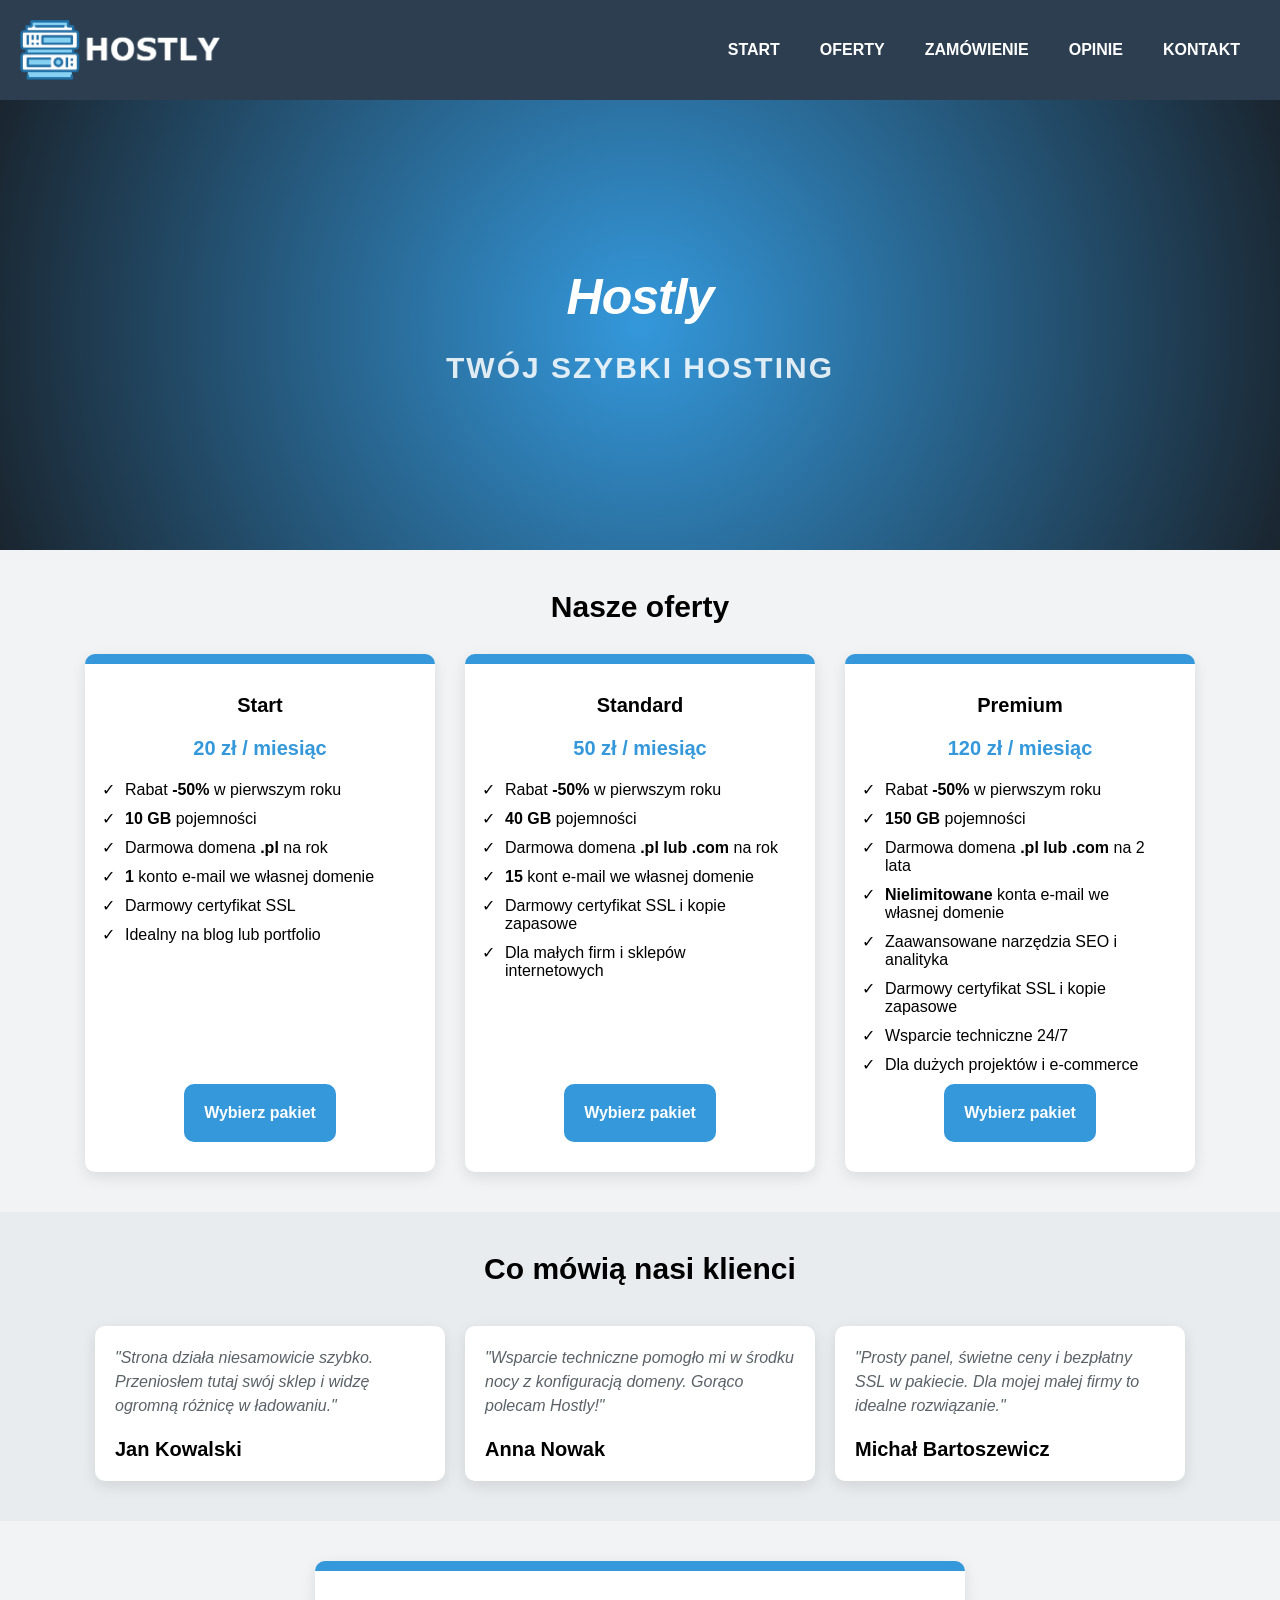
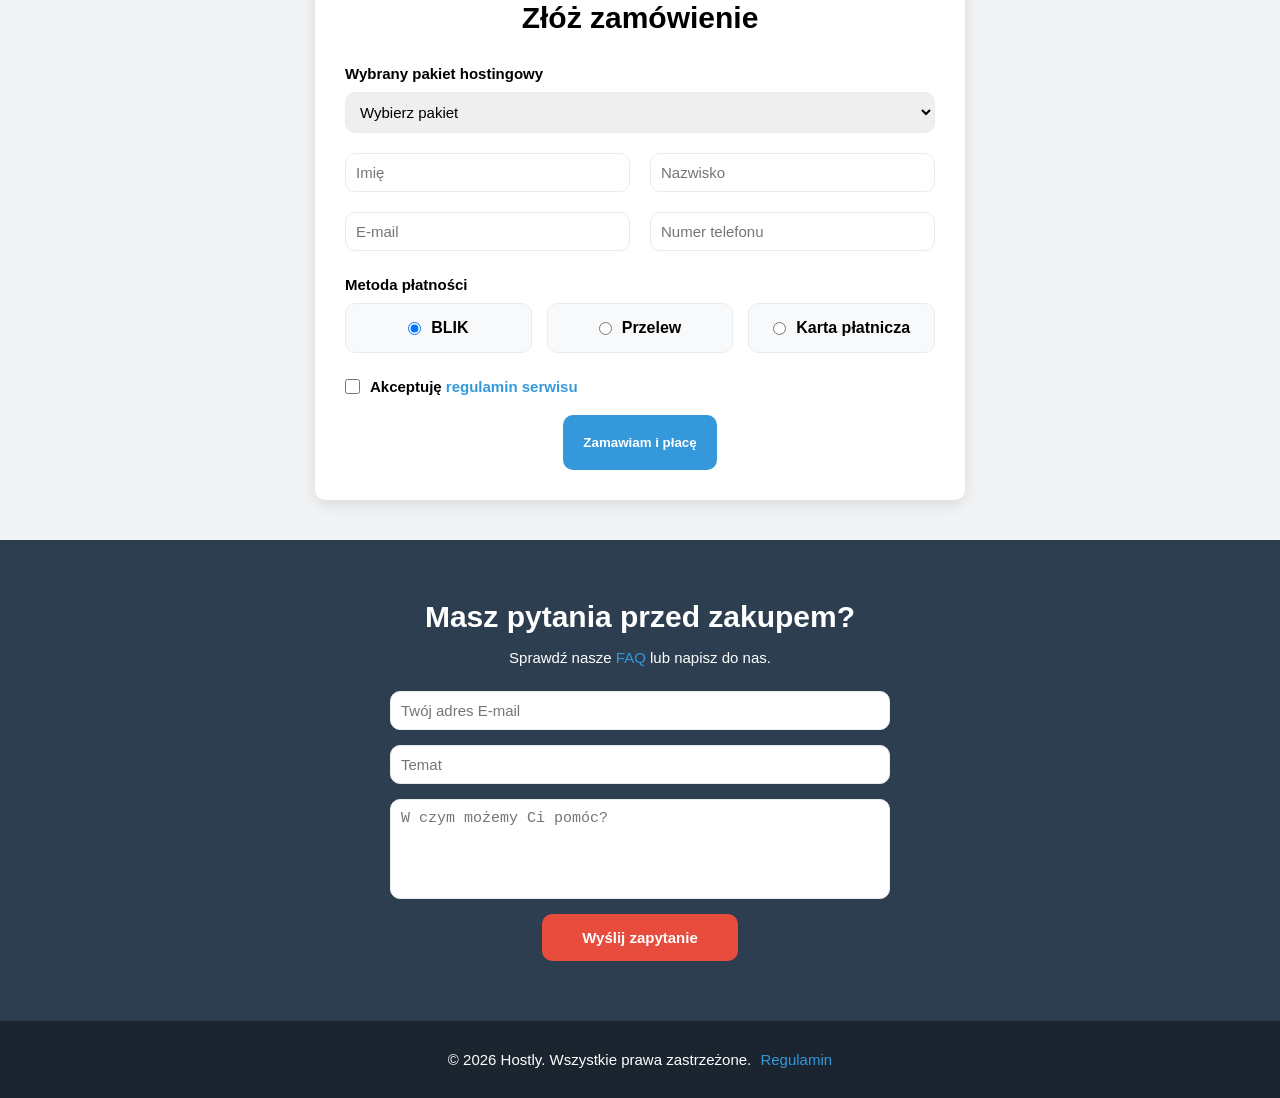
<file: index.html>
<!DOCTYPE html>
<html lang="pl">
  <head>
    <meta charset="UTF-8" />
    <meta name="viewport" content="width=device-width, initial-scale=1.0" />
    <title>Hostly - Twój Szybki Hosting</title>
    <link rel="stylesheet" href="style.css" />
  </head>
  <body>

    <header>

      <h1>
        <a href="index.html"><img src="logo.png" alt="logo" class="logo" /></a>
      </h1>

      <nav class="menu">
        <ul>
          <li><a href="#start">Start</a></li>
          <li><a href="#oferty">Oferty</a></li>
          <li><a href="#zamowienie">Zamówienie</a></li>
          <li><a href="#opinie">Opinie</a></li>
          <li><a href="#kontakt">Kontakt</a></li>
        </ul>
      </nav>
      
    </header>

    <main>

      <section id="start" class="hero">
        <h1>
          <span class="nazwa-firmy">Hostly</span>
          <span class="slogan">Twój szybki hosting</span>
        </h1>
      </section>

      <section id="oferty" class="oferty">

        <h2>Nasze oferty</h2>

        <div class="kontener-kart">

          <div class="karta">
            <h3>Start</h3>
            <div class="cena">20 zł / miesiąc</div>
            <ul>
              <li>Rabat <strong>-50%</strong> w pierwszym roku</li>
              <li><strong>10 GB</strong> pojemności</li>
              <li>Darmowa domena <strong>.pl</strong> na rok</li>
              <li><strong>1</strong> konto e-mail we własnej domenie</li>
              <li>Darmowy certyfikat SSL</li>
              <li>Idealny na blog lub portfolio</li>
            </ul>
            <a href="#zamowienie" class="przycisk" onclick="wybierzPakiet('start')">Wybierz pakiet</a>
          </div>

          <div class="karta">
            <h3>Standard</h3>
            <div class="cena">50 zł / miesiąc</div>
            <ul>
              <li>Rabat <strong>-50%</strong> w pierwszym roku</li>
              <li><strong>40 GB</strong> pojemności</li>
              <li>Darmowa domena <strong>.pl lub .com</strong> na rok</li>
              <li><strong>15</strong> kont e-mail we własnej domenie</li>
              <li>Darmowy certyfikat SSL i kopie zapasowe</li>
              <li>Dla małych firm i sklepów internetowych</li>
            </ul>
            <a href="#zamowienie" class="przycisk" onclick="wybierzPakiet('standard')">Wybierz pakiet</a>
          </div>

          <div class="karta">
            <h3>Premium</h3>
            <div class="cena">120 zł / miesiąc</div>
            <ul>
              <li>Rabat <strong>-50%</strong> w pierwszym roku</li>
              <li><strong>150 GB</strong> pojemności</li>
              <li>Darmowa domena <strong>.pl lub .com</strong> na 2 lata</li>
              <li><strong>Nielimitowane</strong> konta e-mail we własnej domenie</li>
              <li>Zaawansowane narzędzia SEO i analityka</li>
              <li>Darmowy certyfikat SSL i kopie zapasowe</li>
              <li>Wsparcie techniczne 24/7</li>
              <li>Dla dużych projektów i e-commerce</li>
            </ul>
            <a href="#zamowienie" class="przycisk" onclick="wybierzPakiet('premium')">Wybierz pakiet</a>
          </div>

        </div>

      </section>

      <section id="opinie" class="opinie">

        <h2>Co mówią nasi klienci</h2>

        <div class="kontener-opinii">
          <div class="recenzja">
            <p class="tekst-opinii">"Strona działa niesamowicie szybko. Przeniosłem tutaj swój sklep i widzę ogromną różnicę w ładowaniu."</p>
            <span class="autor">Jan Kowalski</span>
          </div>

          <div class="recenzja">
            <p class="tekst-opinii">"Wsparcie techniczne pomogło mi w środku nocy z konfiguracją domeny. Gorąco polecam Hostly!"</p>
            <span class="autor">Anna Nowak</span>
          </div>

          <div class="recenzja">
            <p class="tekst-opinii">"Prosty panel, świetne ceny i bezpłatny SSL w pakiecie. Dla mojej małej firmy to idealne rozwiązanie."</p>
            <span class="autor">Michał Bartoszewicz</span>
        </div>

      </section>

      <section id="zamowienie" class="kontener-zamowienia">
        
        <form action="#" method="post" class="formularz">

          <h2>Złóż zamówienie</h2>

          <div class="grupa-pola">
            <label for="pakiet">Wybrany pakiet hostingowy</label>
            <select id="pakiet" name="pakiet" class="pole" required>
              <option value="" disabled selected>Wybierz pakiet</option>
              <option value="start">Start - 20 zł / miesiąc</option>
              <option value="standard">Standard - 50 zł / miesiąc</option>
              <option value="premium">Premium - 120 zł / miesiąc</option>
            </select>
          </div>

          <div class="pola">
            <input type="text" id="imie" name="imie" placeholder="Imię" class="pole" required />
            <input type="text" id="nazwisko" name="nazwisko" placeholder="Nazwisko" class="pole" required />
          </div>

          <div class="pola">
            <input type="email" name="email" id="email" placeholder="E-mail" class="pole" required />
            <input type="tel" name="telefon" id="telefon" placeholder="Numer telefonu" class="pole" required />
          </div>

          <div class="metody-platnosci">

            <span class="etykieta-sekcji">Metoda płatności</span>

            <div class="opcje-platnosci">

              <label class="kafelek-radio">
                <input type="radio" name="platnosc" value="blik" checked required />
                <span>BLIK</span>
              </label>

              <label class="kafelek-radio">
                <input type="radio" name="platnosc" value="przelew" required />
                <span>Przelew</span>
              </label>

              <label class="kafelek-radio">
                <input type="radio" name="platnosc" value="karta" required />
                <span>Karta płatnicza</span>
              </label>

            </div>

          </div>

          <div class="pola-regulamin">
            <input type="checkbox" name="regulamin" id="regulamin" required />
            <label for="regulamin">Akceptuję <a href="regulamin.html">regulamin serwisu</a></label>
          </div>

          <button type="submit" class="przycisk">Zamawiam i płacę</button>

        </form>

      </section>

      <section id="kontakt" class="sekcja-kontakt">

        <div class="kontener-kontakt">
          
          <h2>Masz pytania przed zakupem?</h2>
          <p>Sprawdź nasze <a href="faq.html">FAQ </a>lub napisz do nas.</p>
          
          <form action="index.html" method="post" class="formularz-kontakt">

            <input type="email" name="kontakt-email" placeholder="Twój adres E-mail" class="pole" required />
            <input type="text" name="kontakt-temat" placeholder="Temat" class="pole" required />
            <textarea name="kontakt-wiadomosc" placeholder="W czym możemy Ci pomóc?" class="pole" required></textarea>
            <button type="submit" class="przycisk przycisk-kontakt">Wyślij zapytanie</button>
            
          </form>
        </div>

      </section>

    </main>

    <footer>
      
      <p>&copy; 2026 Hostly. Wszystkie prawa zastrzeżone. <a href="regulamin.html">Regulamin</a></p>

    </footer>

    <script>

      function wybierzPakiet(pakiet) {
        let wybranyPakiet = document.getElementById('pakiet');

        if(wybranyPakiet) {
          wybranyPakiet.value = pakiet;
        }
      }

    </script>

  </body>
</html>
</file>
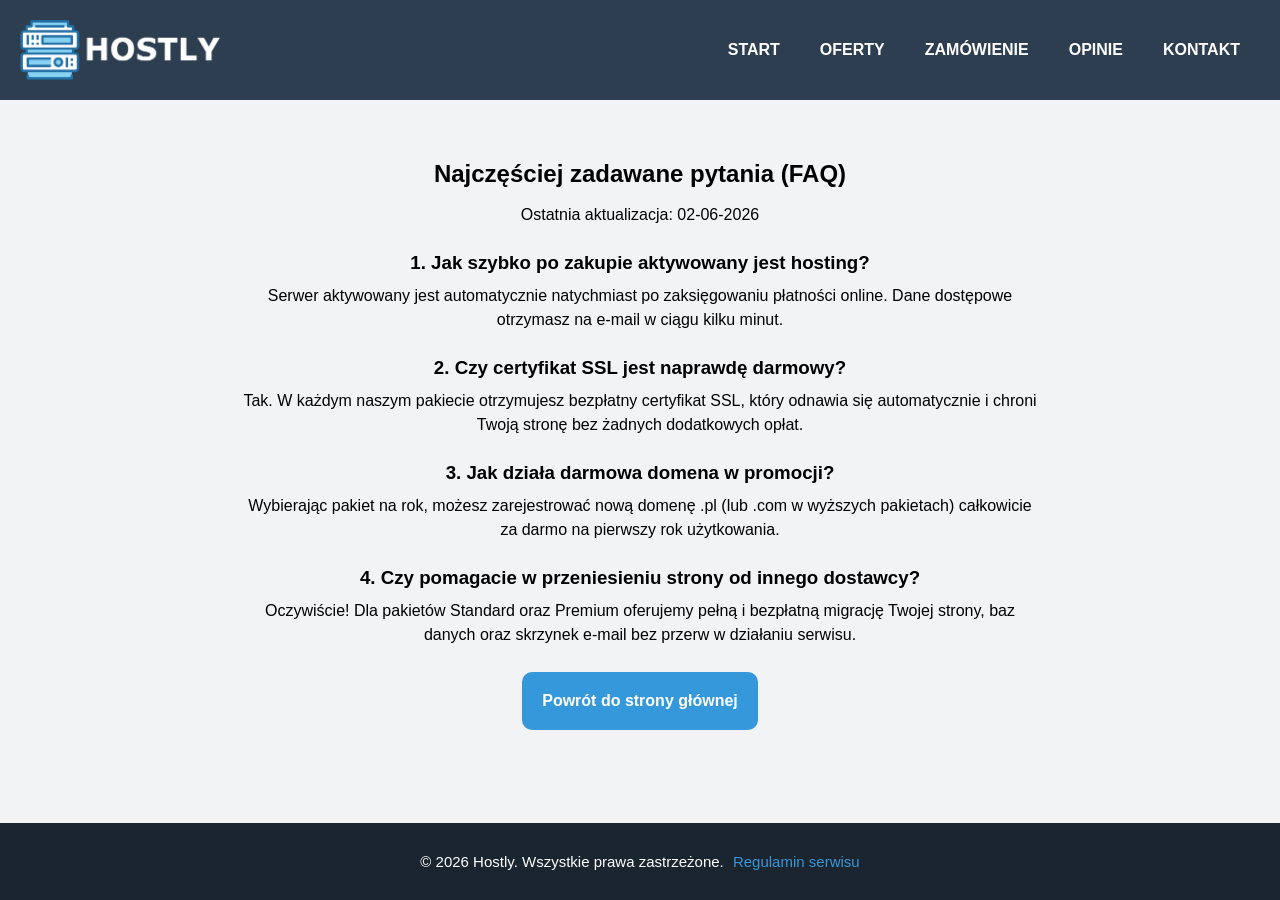
<file: faq.html>
<!DOCTYPE html>
<html lang="pl">
  <head>
    <meta charset="UTF-8" />
    <meta name="viewport" content="width=device-width, initial-scale=1.0" />
    <title>Hostly - Najczęściej Zadawane Pytania</title>
    <link rel="stylesheet" href="style.css" />
  </head>
  <body>

    <header>
      <h1>
        <a href="index.html"><img src="logo.png" alt="logo" class="logo" /></a>
      </h1>
      <nav class="menu">
        <ul>
          <li><a href="index.html#start">Start</a></li>
          <li><a href="index.html#oferty">Oferty</a></li>
          <li><a href="index.html#zamowienie">Zamówienie</a></li>
          <li><a href="index.html#opinie">Opinie</a></li>
          <li><a href="index.html#kontakt">Kontakt</a></li>
        </ul>
      </nav>
    </header>

    <main>

      <section class="sekcja-regulamin">

        <div class="kontener-regulamin">
          
            <h2>Najczęściej zadawane pytania (FAQ)</h2>
            <p>Ostatnia aktualizacja: 02-06-2026</p>

            <h3>1. Jak szybko po zakupie aktywowany jest hosting?</h3>
            <p>Serwer aktywowany jest automatycznie natychmiast po zaksięgowaniu płatności online. Dane dostępowe otrzymasz na e-mail w ciągu kilku minut.</p>

            <h3>2. Czy certyfikat SSL jest naprawdę darmowy?</h3>
            <p>Tak. W każdym naszym pakiecie otrzymujesz bezpłatny certyfikat SSL, który odnawia się automatycznie i chroni Twoją stronę bez żadnych dodatkowych opłat.</p>

            <h3>3. Jak działa darmowa domena w promocji?</h3>
            <p>Wybierając pakiet na rok, możesz zarejestrować nową domenę .pl (lub .com w wyższych pakietach) całkowicie za darmo na pierwszy rok użytkowania.</p>

            <h3>4. Czy pomagacie w przeniesieniu strony od innego dostawcy?</h3>
            <p>Oczywiście! Dla pakietów Standard oraz Premium oferujemy pełną i bezpłatną migrację Twojej strony, baz danych oraz skrzynek e-mail bez przerw w działaniu serwisu.</p>

          
            <div class="kontener-przycisk">
                <a href="index.html" class="przycisk">Powrót do strony głównej</a>
            </div>

        </div>

      </section>

    </main>

    <footer>
      <p>&copy; 2026 Hostly. Wszystkie prawa zastrzeżone. <a href="regulamin.html">Regulamin serwisu</a></p>
    </footer>

  </body>
</html>
</file>
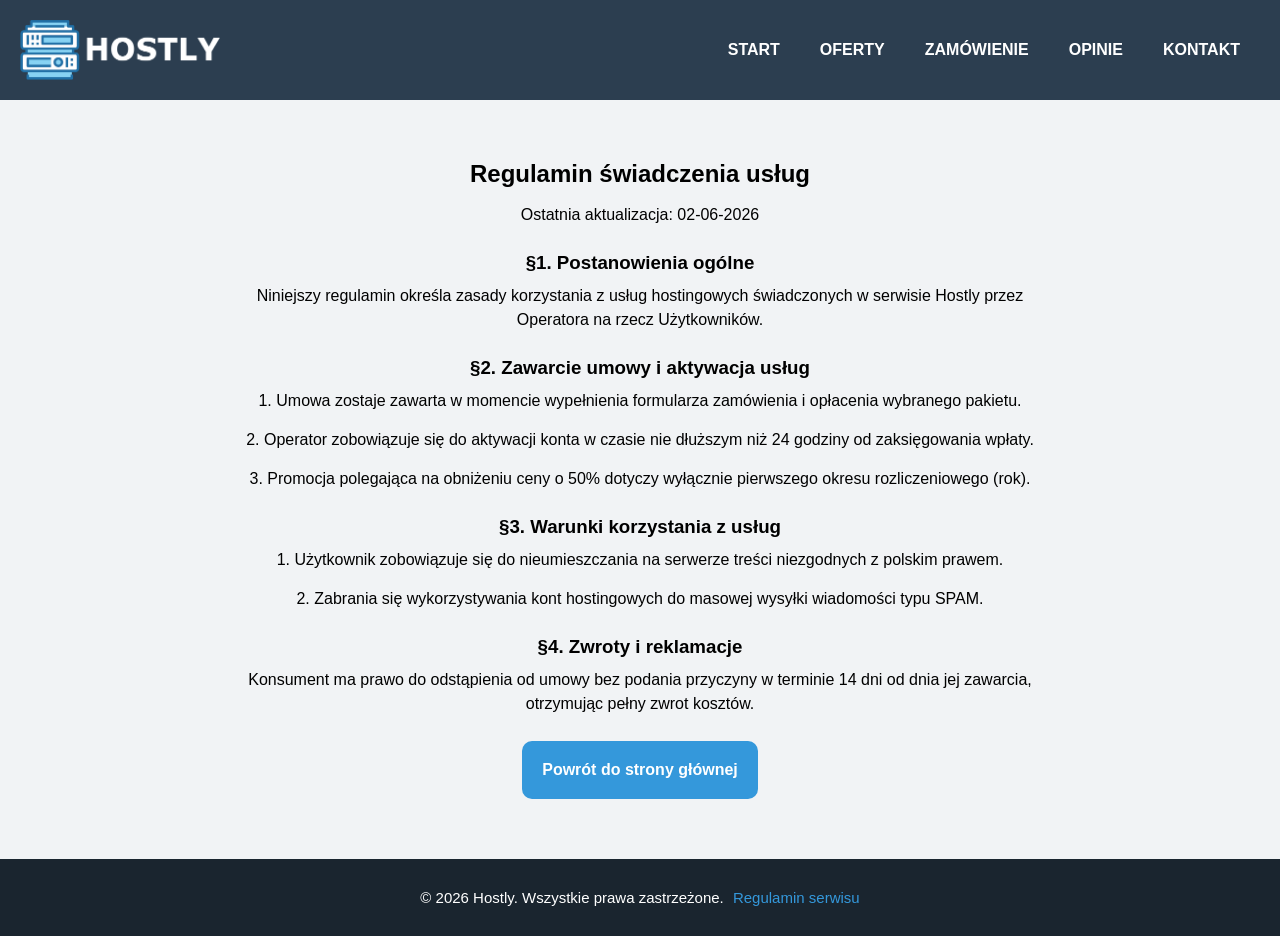
<file: regulamin.html>
<!DOCTYPE html>
<html lang="pl">
  <head>
    <meta charset="UTF-8" />
    <meta name="viewport" content="width=device-width, initial-scale=1.0" />
    <title>Hostly - Regulamin Serwisu</title>
    <link rel="stylesheet" href="style.css" />
  </head>
  <body>

    <header>
      <h1>
        <a href="index.html"><img src="logo.png" alt="logo" class="logo" /></a>
      </h1>
      <nav class="menu">
        <ul>
          <li><a href="index.html#start">Start</a></li>
          <li><a href="index.html#oferty">Oferty</a></li>
          <li><a href="index.html#zamowienie">Zamówienie</a></li>
          <li><a href="index.html#opinie">Opinie</a></li>
          <li><a href="index.html#kontakt">Kontakt</a></li>
        </ul>
      </nav>
    </header>

    <main>
      <section class="sekcja-regulamin">
        <div class="kontener-regulamin">
          
            <h2>Regulamin świadczenia usług</h2>
            <p>Ostatnia aktualizacja: 02-06-2026</p>

            <h3>§1. Postanowienia ogólne</h3>
            <p>Niniejszy regulamin określa zasady korzystania z usług hostingowych świadczonych w serwisie Hostly przez Operatora na rzecz Użytkowników.</p>

            <h3>§2. Zawarcie umowy i aktywacja usług</h3>
            <p>1. Umowa zostaje zawarta w momencie wypełnienia formularza zamówienia i opłacenia wybranego pakietu.</p>
            <p>2. Operator zobowiązuje się do aktywacji konta w czasie nie dłuższym niż 24 godziny od zaksięgowania wpłaty.</p>
            <p>3. Promocja polegająca na obniżeniu ceny o 50% dotyczy wyłącznie pierwszego okresu rozliczeniowego (rok).</p>

            <h3>§3. Warunki korzystania z usług</h3>
            <p>1. Użytkownik zobowiązuje się do nieumieszczania na serwerze treści niezgodnych z polskim prawem.</p>
            <p>2. Zabrania się wykorzystywania kont hostingowych do masowej wysyłki wiadomości typu SPAM.</p>

            <h3>§4. Zwroty i reklamacje</h3>
            <p>Konsument ma prawo do odstąpienia od umowy bez podania przyczyny w terminie 14 dni od dnia jej zawarcia, otrzymując pełny zwrot kosztów.</p>

            <div class="kontener-przycisk">
                <a href="index.html" class="przycisk">Powrót do strony głównej</a>
            </div>

        </div>
      </section>
    </main>

    <footer>
      <p>&copy; 2026 Hostly. Wszystkie prawa zastrzeżone. <a href="regulamin.html">Regulamin serwisu</a></p>
    </footer>

  </body>
</html>
</file>
<file: style.css>
html {
  scroll-behavior: smooth;
  scroll-padding-top: 100px;
}

* {
  margin: 0;
  padding: 0;
  box-sizing: border-box;
}

body {
  font-family: Arial, sans-serif;
  width: 100vw;
  min-height: 100vh;
  flex-direction: column;
  display: flex;
  background-color: #f1f3f5;
}

main {
  flex: 1;
}

/* nagłówek i menu */

header {
  height: 100px;
  display: flex;
  justify-content: space-between;
  align-items: center;
  padding: 20px;
  background-color: #2c3e50;
  color: #fff;
  position: sticky;
  top: 0;
  z-index: 100;
}

.logo {
  width: 200px;
  height: 60px;
  display: block;
}

header .menu {
  display: flex;
  align-items: center;
}

header .menu ul {
  display: flex;
  align-items: center;
  list-style: none;
  margin: 0;
  padding: 0;
}

header .menu ul li a {
  color: #fff;
  text-decoration: none;
  font-weight: bold;
  padding: 20px 20px;
  text-transform: uppercase;
  display: inline-block;
}

header .menu ul li a:hover {
  text-decoration: underline;
}

/* przycisk */

.przycisk {
  background-color: #3498db;
  padding: 20px;
  border-style: none;
  color: #fff;
  cursor: pointer;
  text-decoration: none;
  border-radius: 10px;
  font-weight: bold;
  transition: 0.3s;
  text-align: center;
}

.przycisk:hover {
  background-color: #2980b9;
  text-decoration: none;
}

/* hero */

.hero {
  display: flex;
  flex-direction: column;
  justify-content: center;
  align-items: center;
  min-height: 450px;
  text-align: center;
  padding: 40px 20px;
  background: #3498db;
  background: radial-gradient(circle, #3498db 0%, #1a252f 100%);
  color: #fff;
}

.hero h1 {
  line-height: 1.5;
}

.hero h1 .nazwa-firmy {
  font-size: 50px;
  font-weight: bold;
  font-style: italic;
  color: #fff;
  letter-spacing: -1px;
  display: block;
  margin-bottom: 10px;
}

.hero h1 .slogan {
  font-size: 30px;
  color: rgba(255, 255, 255, 0.85);
  text-transform: uppercase;
  letter-spacing: 2px;
  display: block;
}

/* pferty */

.oferty {
  display: flex;
  flex-direction: column;
  align-items: center;
  padding: 40px 20px;
}

.oferty h2 {
  margin-bottom: 30px;
  font-size: 30px;
  color: #000;
}

.kontener-kart {
  display: flex;
  justify-content: center;
  gap: 30px;
  flex-wrap: wrap;
}

.karta {
  display: flex;
  flex-direction: column;
  align-items: center;
  width: 350px;
  padding: 30px;
  background-color: #fff;
  color: #000;
  border-radius: 10px;
  box-shadow: 0 5px 15px rgba(0, 0, 0, 0.1);
  border-top: 10px solid #3498db;
  transition: 0.3s;
}

.karta:hover {
  transform: translateY(-15px);
  box-shadow: 0 15px 30px rgba(0, 0, 0, 0.2);
}

.karta h3 {
  font-size: 20px;
}

.cena {
  font-size: 20px;
  font-weight: bold;
  margin: 20px;
  color: #3498db;
}

.karta ul {
  list-style-type: "✓";
  margin-bottom: auto;
  display: inline-block;
  text-align: left;
  width: 100%;
}

.karta ul li {
  padding-left: 10px;
  padding-bottom: 10px;
}

/* opinie */

.opinie {
  display: flex;
  flex-direction: column;
  align-items: center;
  padding: 40px 20px;
  background-color: #e9ecef;
}

.opinie h2 {
  margin-bottom: 40px;
  font-size: 30px;
  color: #000;
  text-align: center;
}

.kontener-opinii {
  display: flex;
  justify-content: center;
  gap: 20px;
  flex-wrap: wrap;
}

.recenzja {
  background-color: #fff;
  padding: 20px;
  border-radius: 10px;
  width: 350px;
  box-shadow: 0 5px 15px rgba(0, 0, 0, 0.1);
  display: flex;
  flex-direction: column;
  justify-content: space-between;
}

.tekst-opinii {
  font-style: italic;
  color: #5a6268;
  margin-bottom: 20px;
  line-height: 1.5;
}

.autor {
  font-weight: bold;
  color: #000;
  font-size: 20px;
}

/* zamowienia */

.kontener-zamowienia {
  display: flex;
  flex-direction: column;
  justify-content: center;
  align-items: center;
  text-align: center;
  padding: 40px 20px;
}

.formularz {
  margin: 0 auto;
  max-width: 650px;
  width: 100%;
  padding: 30px;
  background-color: #fff;
  color: #000;
  border-radius: 10px;
  display: flex;
  justify-content: center;
  align-items: center;
  flex-direction: column;
  gap: 20px;
  box-shadow: 0 5px 15px rgba(0, 0, 0, 0.1);
  border-top: 10px solid #3498db;
}

.formularz h2 {
  font-size: 30px;
  margin-bottom: 10px;
}

.grupa-pola {
  width: 100%;
  display: flex;
  flex-direction: column;
  align-items: flex-start;
  gap: 10px;
}

.grupa-pola label,
.etykieta-sekcji {
  font-weight: bold;
  font-size: 15px;
}

.pole {
  border-radius: 10px;
  border: 1px #e9ecef solid;
  padding: 10px;
  width: 100%;
  font-size: 15px;
  outline: none;
}

.pole:focus {
  border-color: #3498db;
}

.pola {
  display: flex;
  justify-content: center;
  align-items: center;
  flex-direction: row;
  gap: 20px;
  width: 100%;
}

.metody-platnosci {
  width: 100%;
  display: flex;
  flex-direction: column;
  align-items: flex-start;
  gap: 10px;
  margin-top: 5px;
}

.opcje-platnosci {
  display: flex;
  gap: 15px;
  width: 100%;
}

.kafelek-radio {
  flex: 1;
  display: flex;
  align-items: center;
  justify-content: center;
  gap: 10px;
  padding: 15px;
  border: 1px solid #e9ecef;
  border-radius: 10px;
  cursor: pointer;
  background-color: #f8f9fa;
  font-weight: bold;
  transition: all 0.2s ease-in-out;
}

.kafelek-radio:hover {
  border-color: #3498db;
  background-color: #f0f8ff;
}

.kafelek-radio input[type="radio"] {
  cursor: pointer;
}

.pola-regulamin {
  display: flex;
  align-items: center;
  justify-content: flex-start;
  gap: 10px;
  width: 100%;
  margin-top: 5px;
}

.pola-regulamin label {
  font-weight: bold;
  cursor: pointer;
  font-size: 15px;
  text-align: left;
}

.pola-regulamin input[type="checkbox"] {
  width: 15px;
  height: 15px;
  cursor: pointer;
}

.pola-regulamin a {
  color: #3498db;
  text-decoration: none;
}

.pola-regulamin a:hover {
  text-decoration: underline;
}

/* kotakt */

.sekcja-kontakt {
  background-color: #2c3e50;
  color: #fff;
  padding: 60px 20px;
  display: flex;
  justify-content: center;
}

.kontener-kontakt {
  max-width: 500px;
  width: 100%;
  text-align: center;
  display: flex;
  flex-direction: column;
  gap: 15px;
}

.kontener-kontakt h2 {
  font-size: 30px;
}

.kontener-kontakt p {
  font-size: 15px;
  margin-bottom: 10px;
}

.kontener-kontakt a {
  color: #3498db;
  text-decoration: none;
}

.formularz-kontakt {
  display: flex;
  flex-direction: column;
  gap: 15px;
}

.formularz-kontakt textarea {
  height: 100px;
  resize: none;
}

.przycisk-kontakt {
  padding: 15px 40px;
  font-size: 15px;
  align-self: center;
  background-color: #e74c3c;
}

.przycisk-kontakt:hover {
  background-color: #c0392b;
}

/* stopka */

footer {
  display: flex;
  justify-content: center;
  align-items: center;
  padding: 30px;
  background-color: #1a252f;
  color: #fff;
  font-size: 15px;
}

footer a {
  color: #3498db;
  text-decoration: none;
  margin-left: 5px;
}

footer a:hover {
  text-decoration: underline;
}

/* FAQ i regulamin*/

.sekcja-regulamin,
.sekcja-pytania {
  background-color: #f1f3f5;
  color: #000;
  padding: 60px 20px;
  display: flex;
  justify-content: center;
}

.kontener-regulamin,
.kontener-pytania {
  width: 100%;
  max-width: 800px;
  text-align: center;
}

.kontener-regulamin h2,
.kontener-pytania h2 {
  margin-bottom: 15px;
}
.kontener-regulamin h3,
.kontener-pytania h3 {
  margin-top: 25px;
  margin-bottom: 10px;
}
.kontener-regulamin p,
.kontener-pytania p {
  margin-bottom: 15px;
  line-height: 1.5;
}

.kontener-przycisk {
  margin-top: 25px;
  display: flex;
  justify-content: center;
  width: 100%;
}

/* Wersja mobilna */

@media (max-width: 768px) {
  html {
    scroll-padding-top: 150px;
  }

  header {
    flex-direction: column;
    height: auto;
    padding: 15px 10px;
    gap: 15px;
  }

  header .menu {
    width: 100%;
    justify-content: center;
  }

  header .menu ul {
    flex-direction: row;
    flex-wrap: wrap;
    justify-content: center;
    gap: 5px 10px;
  }

  header .menu ul li a {
    font-size: 15px;
    padding: 5px 10px;
  }

  .hero {
    min-height: 350px;
  }

  .hero h1 .nazwa-firmy {
    font-size: 35px;
  }

  .hero h1 .slogan {
    font-size: 20px;
    letter-spacing: 1px;
  }

  .przycisk {
    width: 100%;
    max-width: 100%;
  }

  .karta {
    width: 100%;
    max-width: 350px;
  }

  .recenzja {
    width: 100%;
    max-width: 350px;
  }

  .pola {
    flex-direction: column;
    gap: 15px;
  }

  .opcje-platnosci {
    flex-direction: column;
    gap: 10px;
  }

  .kafelek-radio {
    width: 100%;
    justify-content: flex-start;
    padding: 10px 20px;
  }

  .przycisk-kontakt {
    width: 100%;
  }
}
</file>
